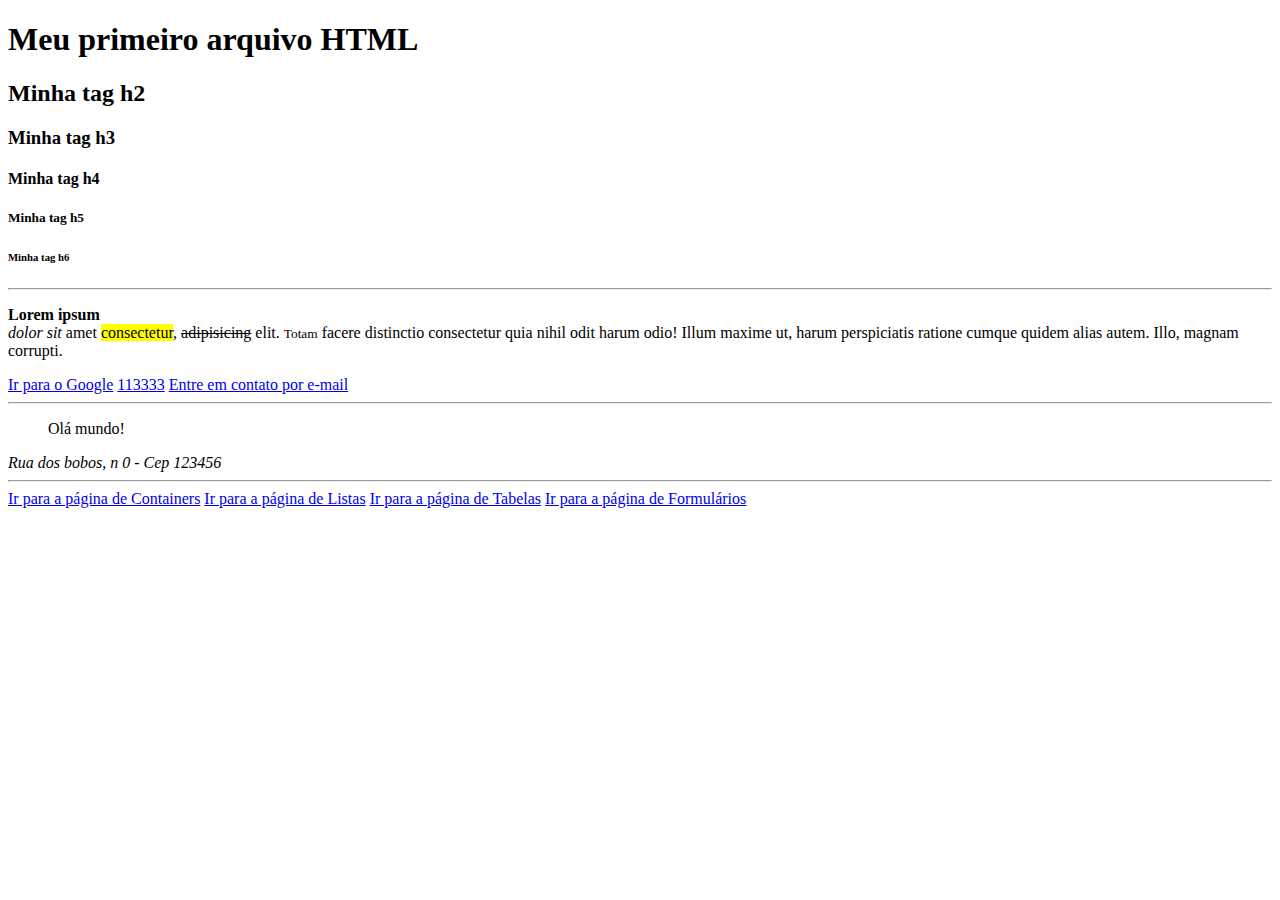
<file: index.html>
<!DOCTYPE html>
<html lang="en">
<head>
    <meta charset="UTF-8">
    <meta http-equiv="X-UA-Compatible" content="IE=edge">
    <meta name="viewport" content="width=device-width, initial-scale=1.0">
    <title>Document</title>
</head>
<body>
   <h1>Meu primeiro arquivo HTML</h1> 
   <h2>Minha tag h2</h2>
   <h3>Minha tag h3</h3>
   <h4>Minha tag h4</h4>
   <h5>Minha tag h5</h5>
   <h6>Minha tag h6</h6>
   <hr />
   <p>
    <b>Lorem</b> <strong>ipsum</strong> <br />
    <i>dolor</i> <em>sit</em> amet <mark>consectetur</mark>, 
    <del>adipisicing</del> elit. <small>Totam</small> facere 
    <span>distinctio</span> consectetur quia nihil odit harum odio! Illum maxime ut, harum perspiciatis ratione cumque quidem alias autem. Illo, magnam corrupti.
   </p>
   <a href="https://google.com" title="Ir para o site do google">Ir para o Google</a>
   <a href="tel:1133333">113333</a>
   <a href="mailto:hozania@exemplo.com">Entre em contato por e-mail</a>
   <hr />
   <blockquote>
        Olá mundo!
   </blockquote>
   <address>
        Rua dos bobos, n 0 - Cep 123456
   </address>
   <hr />
   <a href="./containers.html">Ir para a página de Containers</a>
   <a href="./listas.html">Ir para a página de Listas</a>
   <a href="./tabelas.html">Ir para a página de Tabelas</a>
   <a href="./forms.html">Ir para a página de Formulários</a>

</body>
</html>
</file>
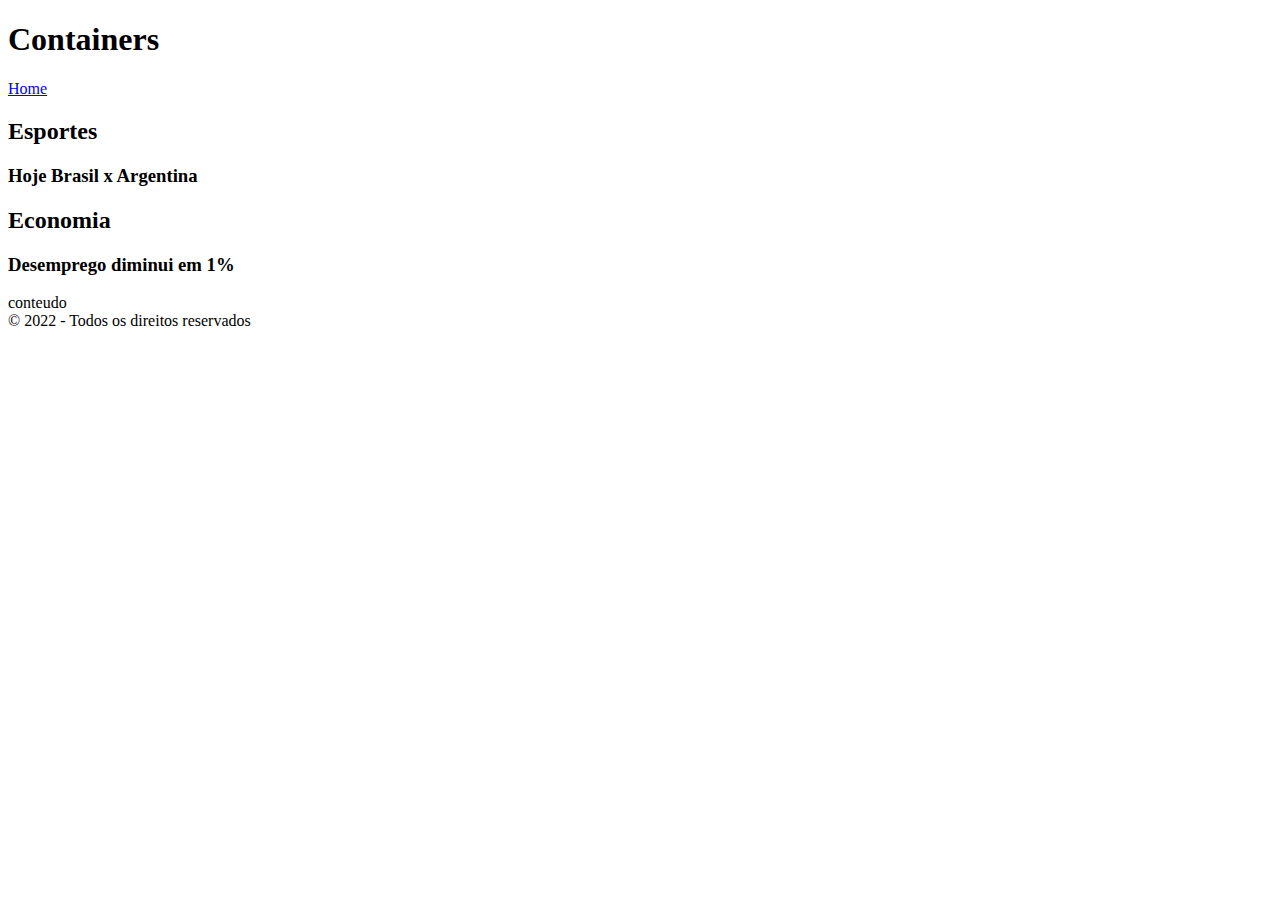
<file: containers.html>
<!DOCTYPE html>
<html lang="pt-br">
<head>
    <meta charset="UTF-8">
    <meta http-equiv="X-UA-Compatible" content="IE=edge">
    <meta name="viewport" content="width=device-width, initial-scale=1.0">
    <title>Containers HTML</title>
</head>
<body>
    <header>
        <h1>Containers</h1>
        <nav>
            <a href="./index.html">Home</a>
        </nav>
    </header>
    <main>
        <div>
            <section>
                <h2>Esportes</h2>
                <article>
                    <h3>Hoje Brasil x Argentina</h3>
                </article>
            </section>
            <section>
                <h2>Economia</h2>
                <article>
                    <h3>Desemprego diminui em 1%</h3>
                </article>
            </section>
        </div>
    </main>
    <aside>
        conteudo
    </aside>
    <footer>
        &copy; 2022 - Todos os direitos reservados  
    </footer>
</body>
</html>
</file>
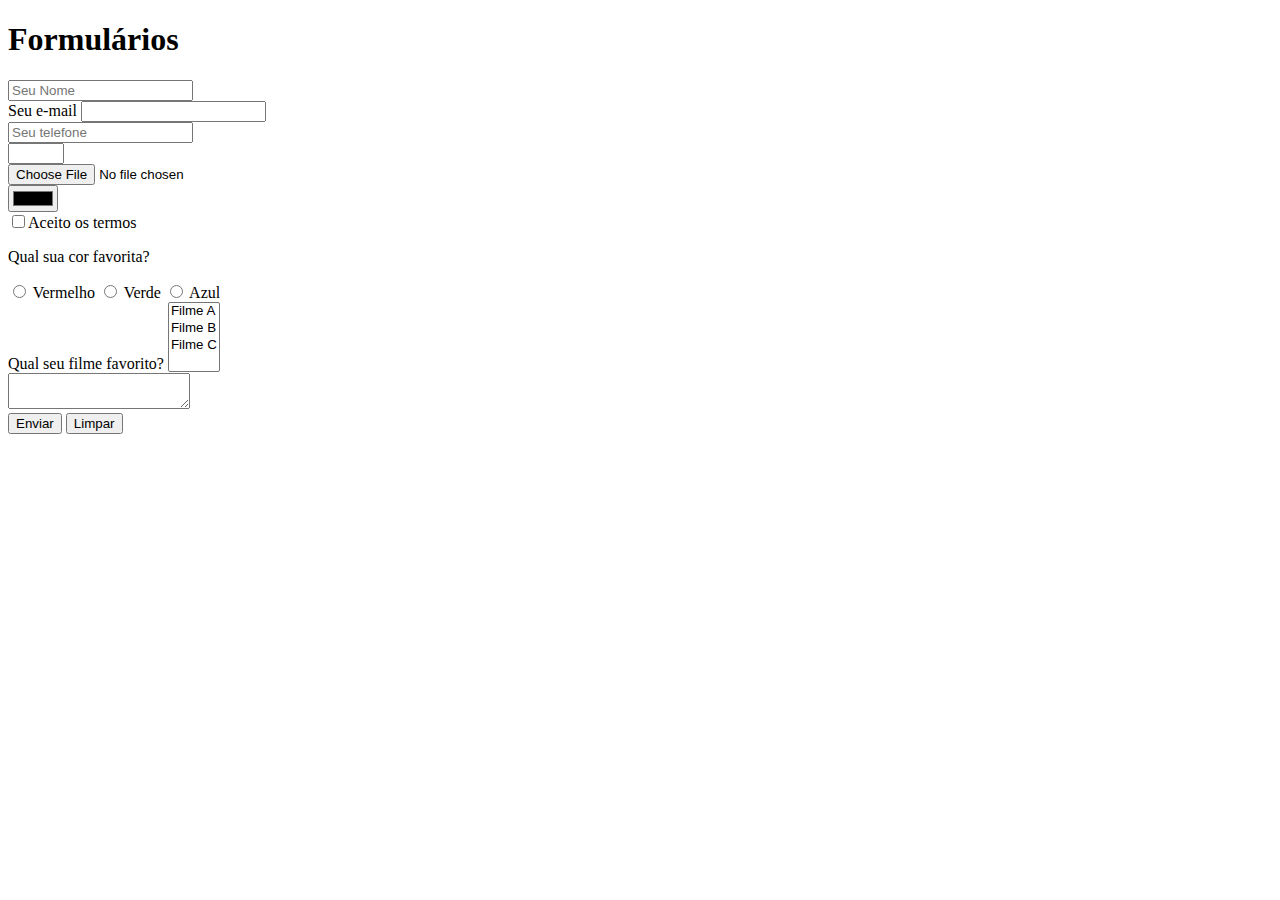
<file: forms.html>
<!DOCTYPE html>
<html lang="pt-br">
<head>
    <meta charset="UTF-8">
    <meta http-equiv="X-UA-Compatible" content="IE=edge">
    <meta name="viewport" content="width=device-width, initial-scale=1.0">
    <title>Formulários</title>
</head>
<body>
    <h1>Formulários</h1>
    <form>
        <input type="text" placeholder="Seu Nome"/>
        <br />
        <label for="email">Seu e-mail</label>
        <input id="email" type="email"/>
        <br />
        <input type="tel" placeholder="Seu telefone" />
        <br />
        <input type="number" max="10" min="2" step="2" /><br />
        <input type="file" /><br />
        <input type="color" /><br />
        <input type="checkbox" id="checkbox-termos" /><label for="checkbox-termos">Aceito os termos</label> <br />
        <p>
            Qual sua cor favorita?
        </p>
        <input type="radio" name="cor-favorita" cor="cor-vermelha" /> <label for="cor-vermelha" >Vermelho</label>
        <input type="radio" name="cor-favorita" id="cor-verde" /> <label for="cor-verde" >Verde</label>
        <input type="radio" name="cor-favorita" id="cor-azul" /> <label for="cor-azul" >Azul</label>
        <br />
        <label>Qual seu filme favorito?</label>
        <select multiple>
            <option>Filme A</option>
            <option>Filme B</option>
            <option>Filme C</option>
        </select>
        <br />
        <textarea></textarea> <br />
        <button type="submit" >
            Enviar
        </button>
        <button type="reset" >
            Limpar
        </button>
    </form>
</body>
</html>
</file>
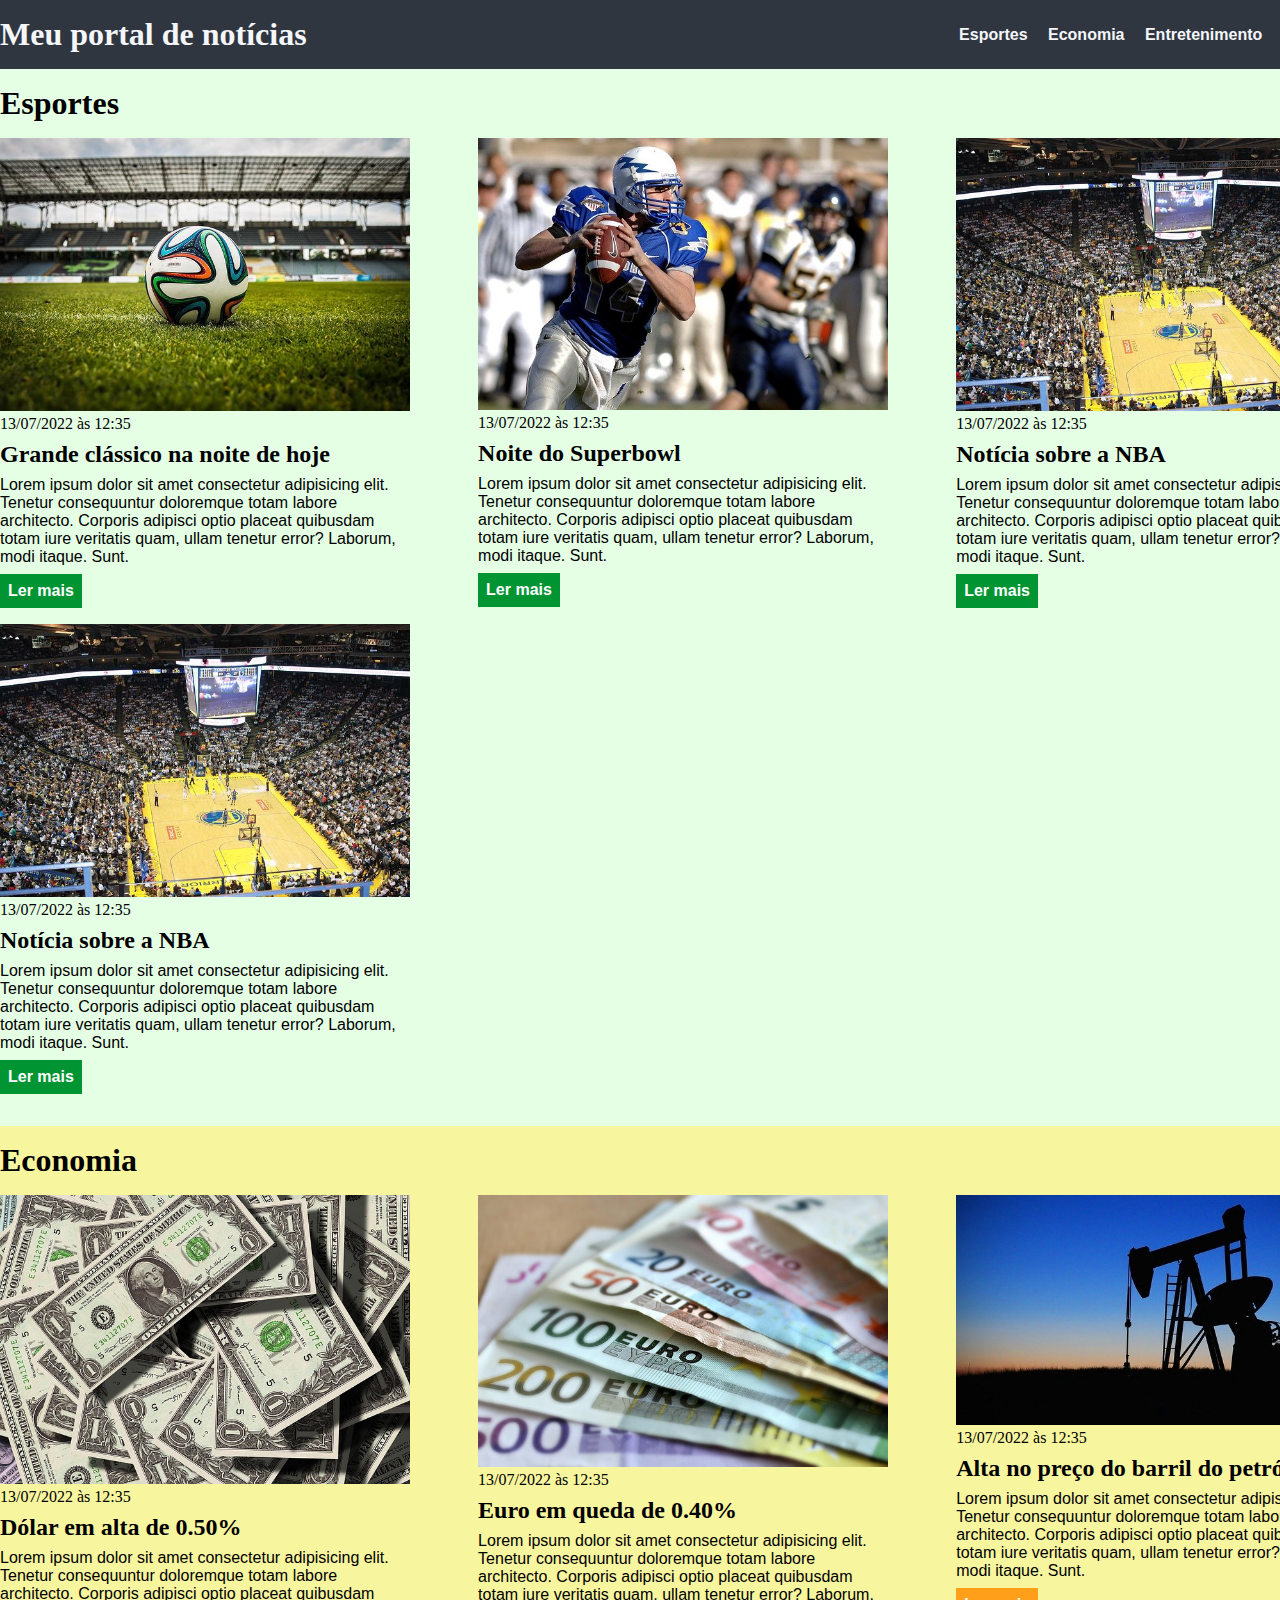
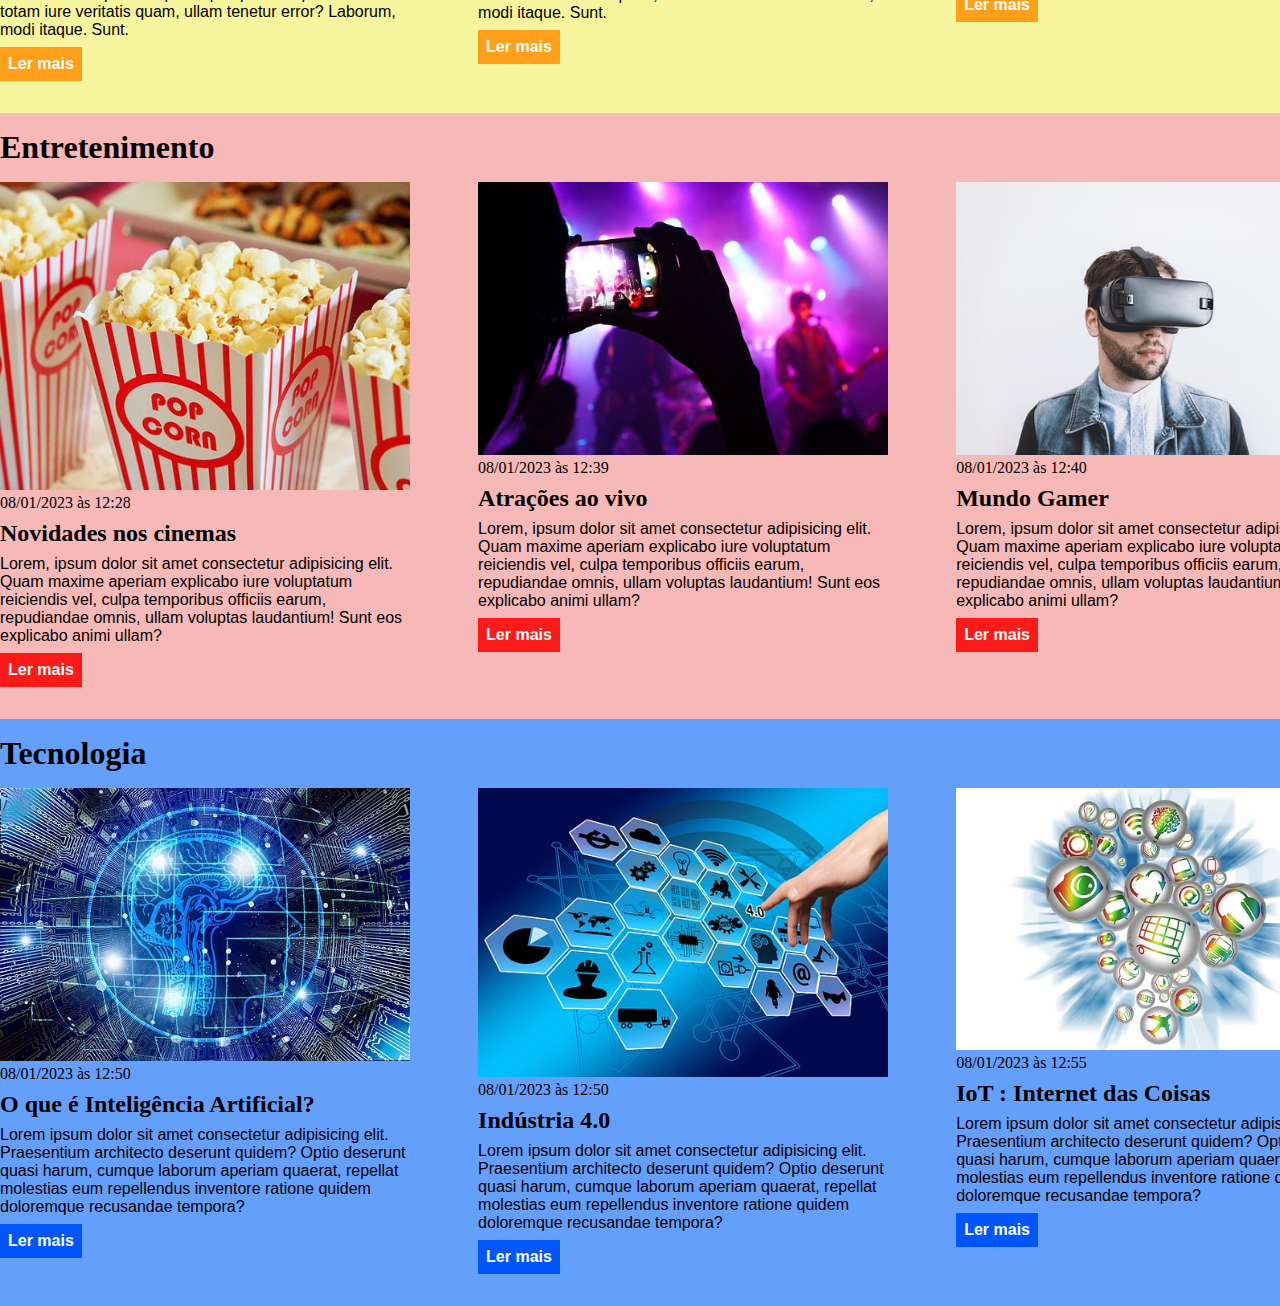
<file: index_exercicio_css.html>
<!DOCTYPE html>
<html lang="pt-BR">
<head>
    <meta charset="UTF-8">
    <meta http-equiv="X-UA-Compatible" content="IE=edge">
    <meta name="viewport" content="width=device-width, initial-scale=1.0">
    <title>Meu portal de notícias</title>
    <link rel="stylesheet" href="./main.css" />
</head>
<body>
    <header>
        <div class = "container" >
            <h1>Meu portal de notícias</h1>
            <nav>
                <ul>
                    <li>
                        <a href="#sports" title="Ir para a seção de esportes">Esportes</a>
                    </li>
                    <li>
                        <a href="#economy" title="Ir para a seção de notícias">Economia</a>
                    </li>
                    <li>
                        <a href="#entertainment" title="Ir para a seção de notícias">Entretenimento</a>
                    </li>
                    <li>
                        <a href="#technology" title="Ir para a seção de notícias">Tecnologia</a>
                    </li>
                </ul>
            </nav>
        </div>
    </header>
    <section id="sports" >
        <div class="container">
            <h2>Esportes</h2>
            <div class="articles">
                <article>
                    <img src="./imagens/futebol.jpg" alt="Bola de futebol no gramado" />
                    <header>
                        <time>13/07/2022 às 12:35</time>
                    </header>
                    <h3>Grande clássico na noite de hoje</h3>
                    <p>
                        Lorem ipsum dolor sit amet consectetur adipisicing elit. Tenetur consequuntur doloremque totam labore architecto. Corporis adipisci optio placeat quibusdam totam iure veritatis quam, ullam tenetur error? Laborum, modi itaque. Sunt.
                    </p>
                    <a href="#" title="Leia a notícia completa">Ler mais</a>
                </article>
                <article>
                    <img src="./imagens/futebol-americano.jpg" alt="Jogador de futebol americano correndo com a bola na mão" />
                    <header>
                        <time>13/07/2022 às 12:35</time>
                    </header>
                    <h3>Noite do Superbowl</h3>
                    <p>
                        Lorem ipsum dolor sit amet consectetur adipisicing elit. Tenetur consequuntur doloremque totam labore architecto. Corporis adipisci optio placeat quibusdam totam iure veritatis quam, ullam tenetur error? Laborum, modi itaque. Sunt.
                    </p>
                    <a href="#" title="Leia a notícia completa">Ler mais</a>
                </article>
                <article>
                    <img src="./imagens/basquete.jpg" title="Vista aérea de uma quadra de basquete" />
                    <header>
                        <time class="creation-date" >13/07/2022 às 12:35</time>
                    </header>
                    <h3>Notícia sobre a NBA</h3>
                    <p>
                        Lorem ipsum dolor sit amet consectetur adipisicing elit. Tenetur consequuntur doloremque totam labore architecto. Corporis adipisci optio placeat quibusdam totam iure veritatis quam, ullam tenetur error? Laborum, modi itaque. Sunt.
                    </p>
                    <a href="#" title="Leia a notícia completa">Ler mais</a>
                </article>
                <article>
                    <img src="./imagens/basquete.jpg" title="Vista aérea de uma quadra de basquete" />
                    <header>
                        <time>13/07/2022 às 12:35</time>
                    </header>
                    <h3>Notícia sobre a NBA</h3>
                    <p>
                        Lorem ipsum dolor sit amet consectetur adipisicing elit. Tenetur consequuntur doloremque totam labore architecto. Corporis adipisci optio placeat quibusdam totam iure veritatis quam, ullam tenetur error? Laborum, modi itaque. Sunt.
                    </p>
                    <a href="#" title="Leia a notícia completa">Ler mais</a>
                </article>                
            </div>
        </div>
    </section>
    <section id="economy" >
        <div class="container">
            <h2>Economia</h2>
            <div class="articles">
                <article>
                    <img src="./imagens/dolares.jpg" alt="Muitos dólares" />
                    <header>
                        <time>13/07/2022 às 12:35</time>
                    </header>
                    <h3>Dólar em alta de 0.50%</h3>
                    <p>
                        Lorem ipsum dolor sit amet consectetur adipisicing elit. Tenetur consequuntur doloremque totam labore architecto. Corporis adipisci optio placeat quibusdam totam iure veritatis quam, ullam tenetur error? Laborum, modi itaque. Sunt.
                    </p>
                    <a href="#" title="Leia a notícia completa">Ler mais</a>
                </article>
                <article>
                    <img src="./imagens/euro.jpg" alt="Várias notas de euro" />
                    <header>
                        <time>13/07/2022 às 12:35</time>
                    </header>
                    <h3>Euro em queda de 0.40%</h3>
                    <p>
                        Lorem ipsum dolor sit amet consectetur adipisicing elit. Tenetur consequuntur doloremque totam labore architecto. Corporis adipisci optio placeat quibusdam totam iure veritatis quam, ullam tenetur error? Laborum, modi itaque. Sunt.
                    </p>
                    <a href="#" title="Leia a notícia completa">Ler mais</a>
                </article>
                <article>
                    <img src="./imagens/petroleo.jpg" alt="Extração de petróleo" />
                    <header>
                        <time>13/07/2022 às 12:35</time>
                    </header>
                    <h3>Alta no preço do barril do petróleo</h3>
                    <p>
                        Lorem ipsum dolor sit amet consectetur adipisicing elit. Tenetur consequuntur doloremque totam labore architecto. Corporis adipisci optio placeat quibusdam totam iure veritatis quam, ullam tenetur error? Laborum, modi itaque. Sunt.
                    </p>
                    <a href="#" title="Leia a notícia completa">Ler mais</a>
                </article>
            </div>
        </div>
    </section>
    <section id="entertainment">
        <div class="container">
            <h2>Entretenimento</h2>
            <div class="articles">
                <article>
                    <img src="./imagens/pop-corn.jpg" alt="Cinema" />
                    <header>
                        <time>08/01/2023 às 12:28</time>
                    </header>
                    <h3>Novidades nos cinemas</h3>
                    <p>
                        Lorem, ipsum dolor sit amet consectetur adipisicing elit. Quam maxime aperiam explicabo iure voluptatum reiciendis vel, culpa temporibus officiis earum, repudiandae omnis, ullam voluptas laudantium! Sunt eos explicabo animi ullam?
                    </p>
                    <a href="#" title="Leia a noticia completa" >Ler mais</a>
                </article>
                <article>
                    <img src="./imagens/show.jpg" alt="Ao Vivo" />
                    <header>
                        <time>08/01/2023 às 12:39</time>
                    </header>
                    <h3>Atrações ao vivo</h3>
                    <p>
                        Lorem, ipsum dolor sit amet consectetur adipisicing elit. Quam maxime aperiam explicabo iure voluptatum reiciendis vel, culpa temporibus officiis earum, repudiandae omnis, ullam voluptas laudantium! Sunt eos explicabo animi ullam?
                    </p>
                    <a href="#" title="Leia a noticia completa" >Ler mais</a>
                </article>
                <article>
                    <img src="./imagens/virtual.jpg" alt="Gamers" />
                    <header>
                        <time>08/01/2023 às 12:40</time>
                    </header>
                    <h3>Mundo Gamer</h3>
                    <p>
                        Lorem, ipsum dolor sit amet consectetur adipisicing elit. Quam maxime aperiam explicabo iure voluptatum reiciendis vel, culpa temporibus officiis earum, repudiandae omnis, ullam voluptas laudantium! Sunt eos explicabo animi ullam?
                    </p>
                    <a href="#" title="Leia a noticia completa" >Ler mais</a>
                </article>
            </div>
        </div>
    </section>
    <section id="technology" >
        <div class="container" >
            <h2>Tecnologia</h2>
            <div class="articles" >
                <article>
                    <img src="./imagens/artificial-intelligence.jpg" alt="Inteligencia Artificial" />
                    <header>
                        <time>08/01/2023 às 12:50</time>                    
                    </header>
                    <h3>O que é Inteligência Artificial?</h3>
                    <p>
                        Lorem ipsum dolor sit amet consectetur adipisicing elit. Praesentium architecto deserunt quidem? Optio deserunt quasi harum, cumque laborum aperiam quaerat, repellat molestias eum repellendus inventore ratione quidem doloremque recusandae tempora?
                    </p>
                    <a href="#" title="Leia a noticia completa" >Ler mais</a>
                </article>
                <article>
                    <img src="./imagens/industry-40.jpg" alt="Avanços tecnologicos na indústria" />
                    <header>
                        <time>08/01/2023 às 12:50</time>                    
                    </header>
                    <h3>Indústria 4.0</h3>
                    <p>
                        Lorem ipsum dolor sit amet consectetur adipisicing elit. Praesentium architecto deserunt quidem? Optio deserunt quasi harum, cumque laborum aperiam quaerat, repellat molestias eum repellendus inventore ratione quidem doloremque recusandae tempora?
                    </p>
                    <a href="#" title="Leia a noticia completa" >Ler mais</a>
                </article>
                <article>
                    <img src="./imagens/things.jpg" alt="Interconecção de dispositivos e objetos com a internet" />
                    <header>
                        <time>08/01/2023 às 12:55</time>                    
                    </header>
                    <h3>IoT : Internet das Coisas</h3>
                    <p>
                        Lorem ipsum dolor sit amet consectetur adipisicing elit. Praesentium architecto deserunt quidem? Optio deserunt quasi harum, cumque laborum aperiam quaerat, repellat molestias eum repellendus inventore ratione quidem doloremque recusandae tempora?
                    </p>
                    <a href="#" title="Leia a noticia completa" >Ler mais</a>
                </article>
            </div>
        </div>
    </section>
</body>
</html>
</file>
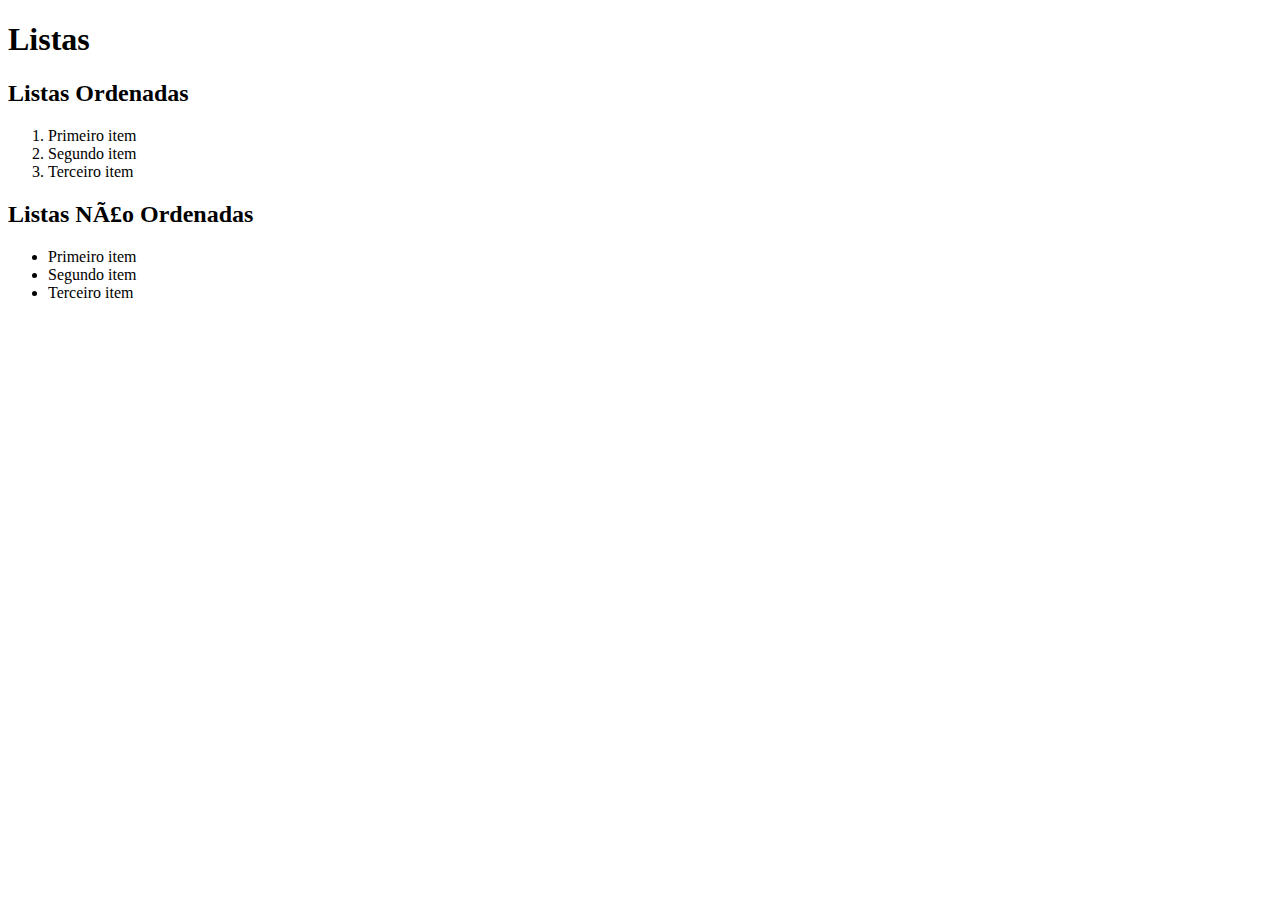
<file: listas.html>
<!DOCTYPE html>
<html lang="en">
<head>
    <meta charset="pt-br">
    <meta http-equiv="X-UA-Compatible" content="IE=edge">
    <meta name="viewport" content="width=device-width, initial-scale=1.0">
    <title>Listas</title>
</head>
<body>
    <header>
        <h1>Listas</h1>
    </header>
    <main>
        <section>
            <h2>Listas Ordenadas</h2>
            <ol>
                <li>Primeiro item</li>
                <li>Segundo item</li>
                <li>Terceiro item</li>
            </ol>
        </section>
        <section>
            <h2>Listas Não Ordenadas</h2>
            <ul>
                <li>Primeiro item</li>
                <li>Segundo item</li>
                <li>Terceiro item</li>
            </ul>
        </section>
    </main>
    
</body>
</html>
</file>
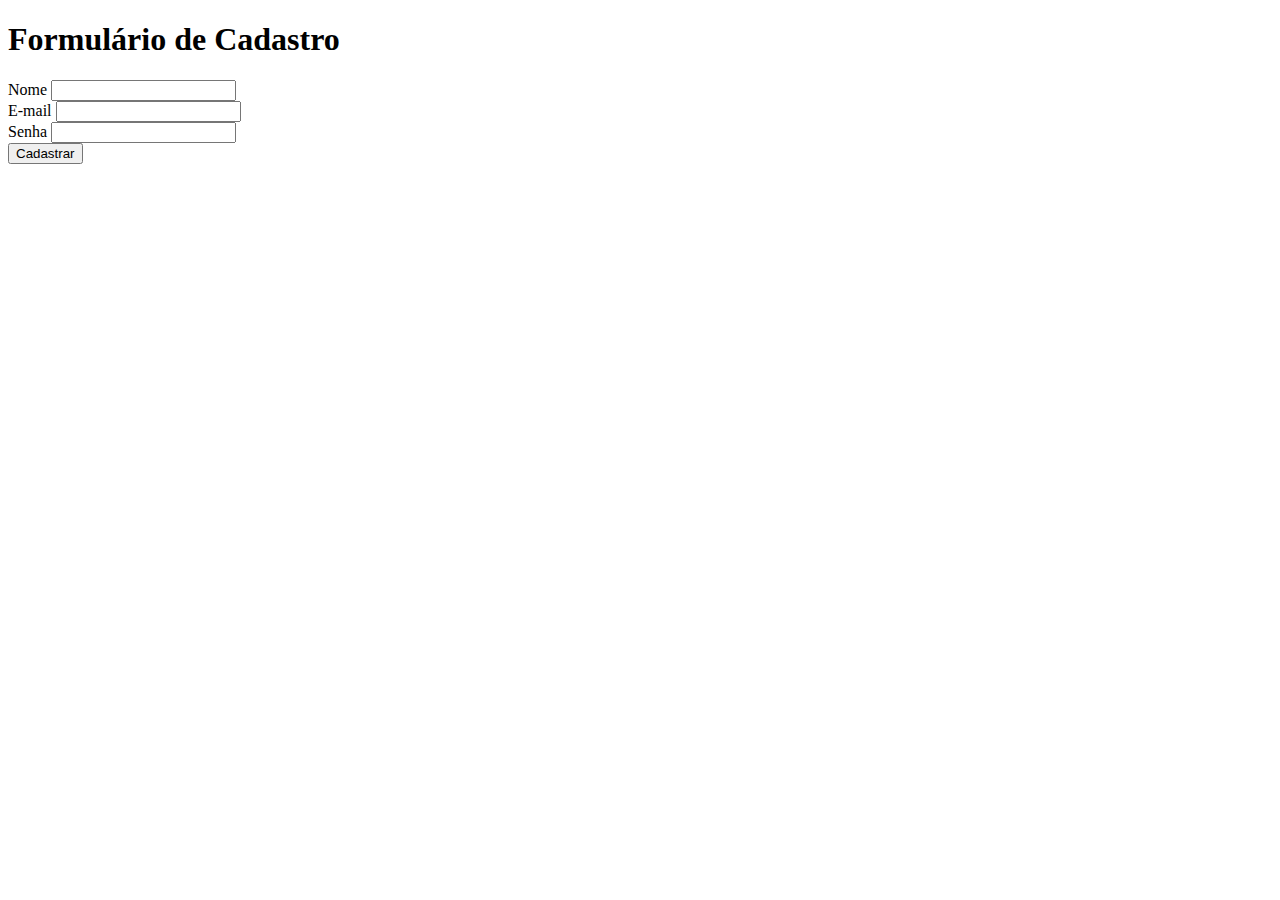
<file: registration_form.html>
<!DOCTYPE html>
<html lang="en">
<head>
    <meta charset="UTF-8">
    <meta http-equiv="X-UA-Compatible" content="IE=edge">
    <meta name="viewport" content="width=device-width, initial-scale=1.0">
    <title>Formulário de Cadastro</title>
</head>
<body>
    <h1>Formulário de Cadastro</h1>
    <form>
        <label for="name" >Nome</label>
        <input id="name" type="text" /> <br/>
        <label for="email" >E-mail</label>
        <input id="email" type="email" /> <br/>
        <label for="pass" >Senha</label>
        <input id="pass" type="password" minlength="8" required /> <br/>
        <button type="submit">
            Cadastrar
        </button>
    </form>
</body>
</html>
</file>
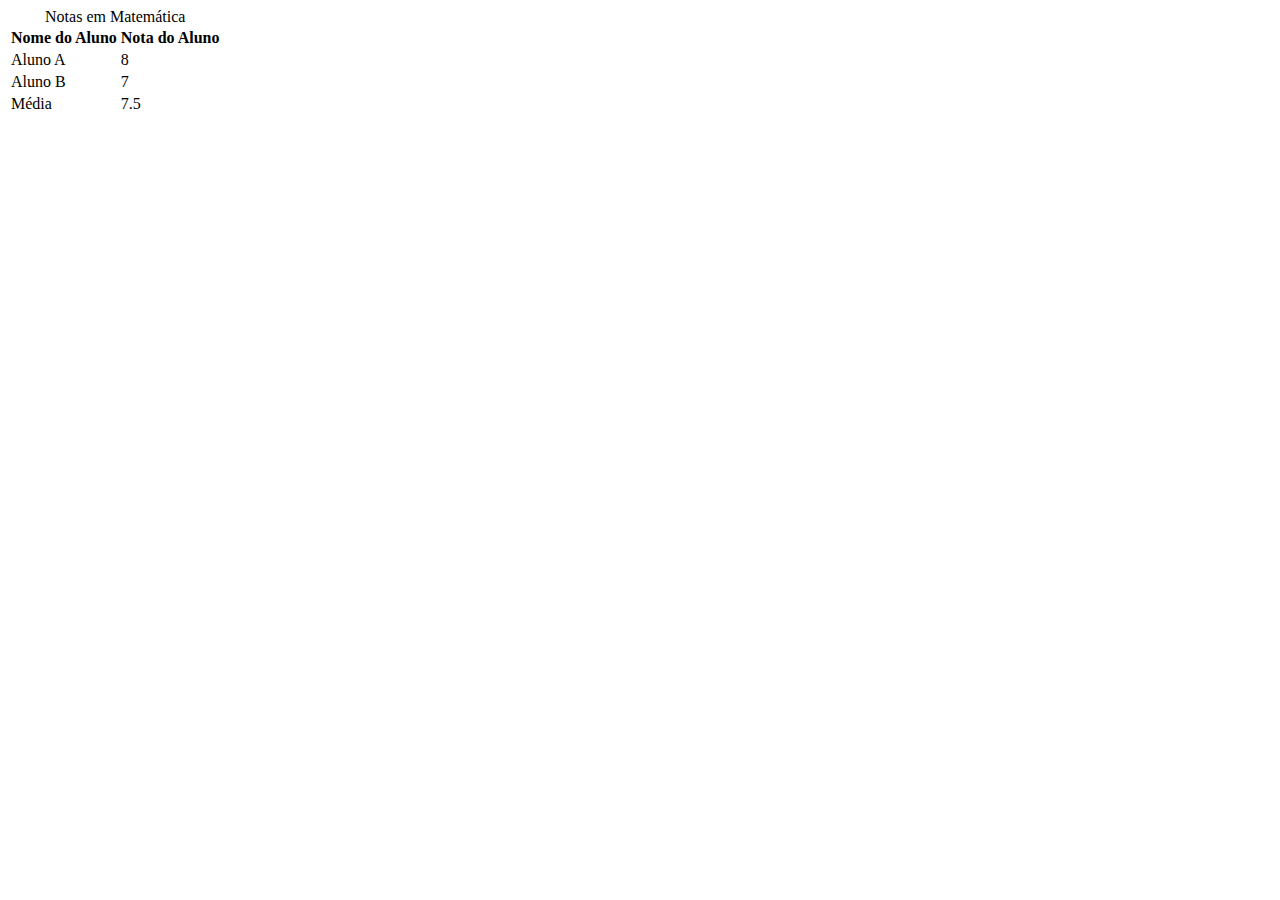
<file: tabelas.html>
<!DOCTYPE html>
<html lang="en">
<head>
    <meta charset="UTF-8">
    <meta http-equiv="X-UA-Compatible" content="IE=edge">
    <meta name="viewport" content="width=device-width, initial-scale=1.0">
    <title>Tabelas</title>
</head>
<body>
    <table>
        <caption>Notas em Matemática</caption>
        <thead>
            <tr>
                <th>Nome do Aluno</th>
                <th>Nota do Aluno</th>
            </tr>
        </thead>
        <tbody>
            <tr>
                <td>Aluno A</td>
                <td>8</td>
            </tr>
            <tr>
                <td>Aluno B</td>
                <td>7</td>
            </tr>
        </tbody>
        <tfoot>
            <tr>
                <td>Média</td>
                <td>7.5</td>
            </tr>
        </tfoot>
    </table>
</body>
</html>
</file>
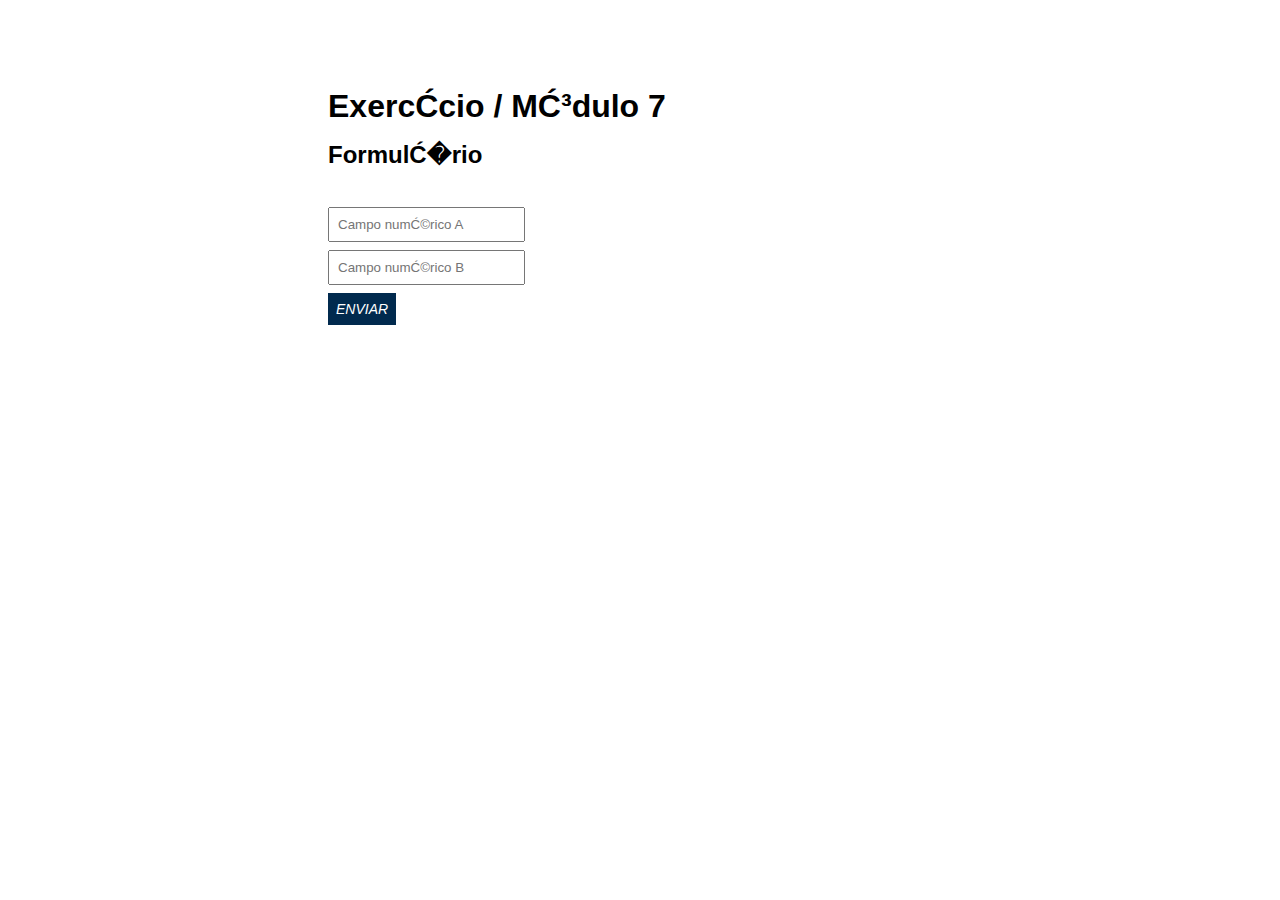
<file: exercicio_html_js/exercicio_html_js.html>
<!DOCTYPE html>
<html lang="en">
<head>
    <meta charset="pt-br">
    <meta name="viewport" content="width=device-width, initial-scale=1.0">
    <title>Módulo 7 - Integrando HTML com JavaScript</title>
    <link rel="stylesheet" href="./exercicio_html_js.css" />
</head>
<body>
    <div class="container">
        <h1>Exercício / Módulo 7</h1>
        <h2>Formulário</h2>
        <form id="form-exercicio">
            <input type="number" id="campo-a" required placeholder="Campo numérico A" />
            <input type="number" id="campo-b" required placeholder="Campo numérico B" />
            <p class="error-message"></p>            
            <button type="submit">Enviar</button> 
            <p class="sucess-message"></p>
        </form>
    </div>
    <script src="./exercicio_html_js.js"></script>
</body>
</html>
</file>
<file: main.css>
* {
    box-sizing: border-box;
    margin: 0;
    padding: 0;
}

body > header {
    background-color: #2f3640;
    padding: 16px 0;
    color: #f5f6fa
}

header .container {
    display: flex;
    align-items: center;
    justify-content: space-between;
}

header li {
    display: inline;
    font-family: Arial, Helvetica, sans-serif;
    font-weight: bold;
    margin-left: 16px;
}

header li a {
    color:#f5f6fa;
    text-decoration: none;
}

.container{
    width: 1366px;
    margin: 0 auto;

}

.articles {
    display: flex;
    flex-wrap: wrap;
    justify-content: space-between;
}

.articles article img {
    /* height: 180px;*/
    width: 100%;
}

.articles article {
    width: 30%;
}

section {
    padding: 16px 0;
}

section h2,
.articles article {
    margin-bottom: 16px;
}

.articles article h3 {
    margin-top: 8px;
    margin-bottom: 8px;
}

.articles article a{
    background-color: blue;
    color: #fff;
    padding: 8px;
    display: inline-block;
    text-decoration: none;
    font-weight: bold;
    margin-top: 8px;
}

.articles article a:hover {
    text-decoration: underline;
}

.articles article p,
.articles article a {
    font-family: Arial, Helvetica, sans-serif;
}

.articles article h3 {
    font-size: 24px;
}

section h2 {
    font-size: 32px;
}

#sports {
    background-color: rgba(0, 255, 0, 0.1);
}

#sports .articles article a {
    background-color: #009432;
}

#economy {
    background-color: #f8f59f;
}

#economy .articles article a {
    background-color: #ff9f1a;
}

#entertainment {
    background-color: rgb(247, 184, 184);
}

#entertainment .articles article a {
    background-color: #ff1a1a;
}

#technology {
    background-color: rgb(101, 159, 252);
}

#technology .articles article a {
    background-color: rgb(0, 85, 255);
}
</file>
<file: exercicio_html_js/exercicio_html_js.css>
* {
    margin: 0;
    padding: 0;
    box-sizing: border-box;
    font-family: sans-serif;
}

.container {
    margin: 80px auto;
    max-width: 640px;
    width: 100%;
}

h1,
h2 {
    padding: 8px 8px;
}

form {
    margin-top: 30px;
    margin-left: 8px;
}

input,button {
    display: block;
    padding: 8px;
    margin-bottom: 8px;
}

button {
    background-color: rgb(1, 42, 78);
    border: none;
    margin-top: 8px;
    margin-bottom: 16px;
    text-transform: uppercase;
    color: #fff;
    font-size: 14px;
    font-style: italic;
    cursor: pointer;
}

button:hover {
    background-color: rgb(28, 70, 107);
}

.sucess-message {
    background-color: rgb(28, 70, 107);
    padding: 8px;
    color: #fff;
    display: none;
}

.error-message {
    background-color: rgb(28, 70, 107);
    padding: 8px;
    color: #fff;
    display: none;
}
</file>
